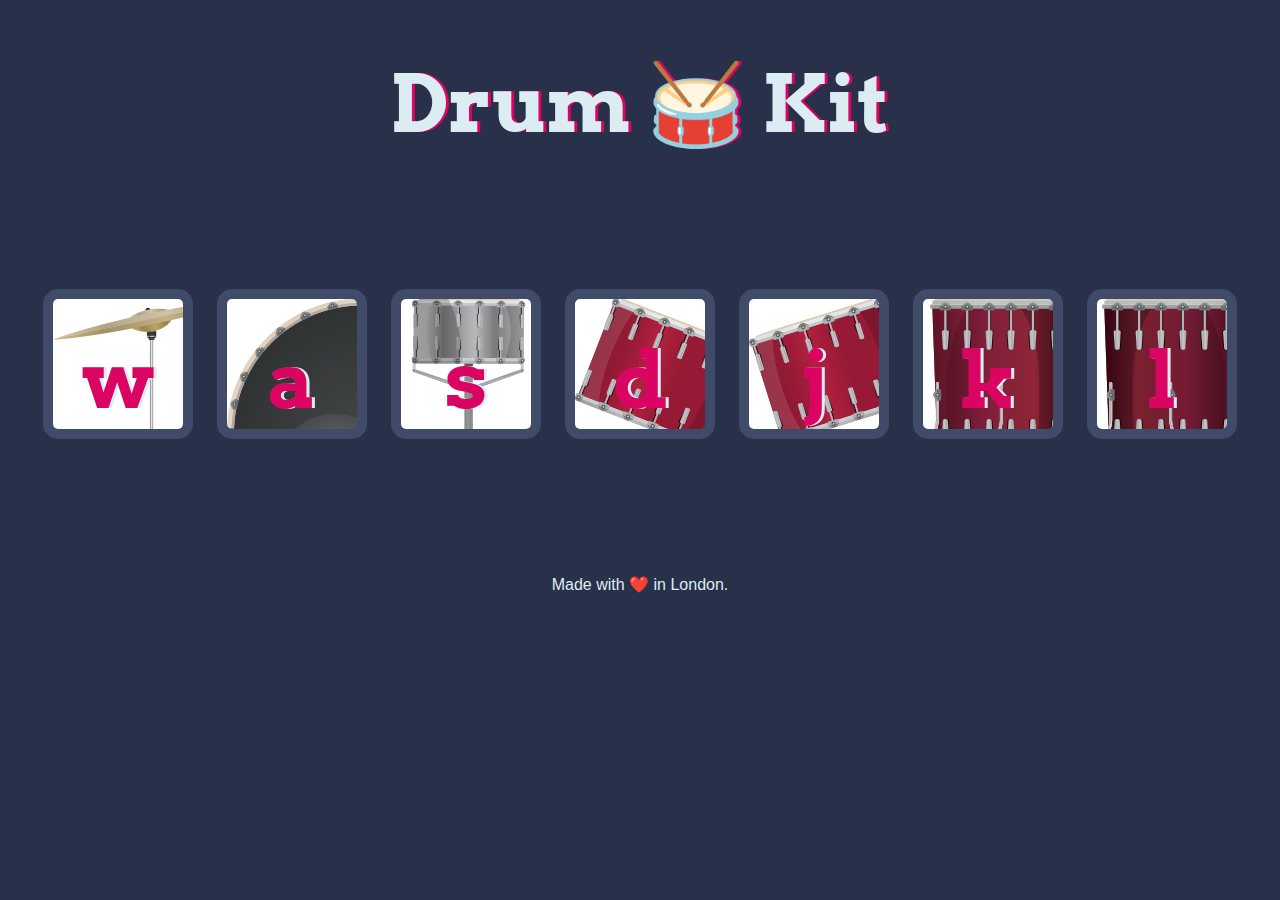
<file: Drum Kit Website/index.html>
<!DOCTYPE html>
<html lang="en" dir="ltr">

<head>
  <meta charset="utf-8">
  <title>Drum Kit</title>
  <link rel="stylesheet" href="styles.css">
  <link href="https://fonts.googleapis.com/css?family=Arvo" rel="stylesheet">
</head>

<body>

  <h1 id="title">Drum 🥁 Kit</h1>
  <div class="set">
    <button class="w drum">w</button>
    <button class="a drum">a</button>
    <button class="s drum">s</button>
    <button class="d drum">d</button>
    <button class="j drum">j</button>
    <button class="k drum">k</button>
    <button class="l drum">l</button>
  </div>

<script src="index.js"></script>
  <footer>
    Made with ❤️ in London.
  </footer>
</body>

</html>
</file>
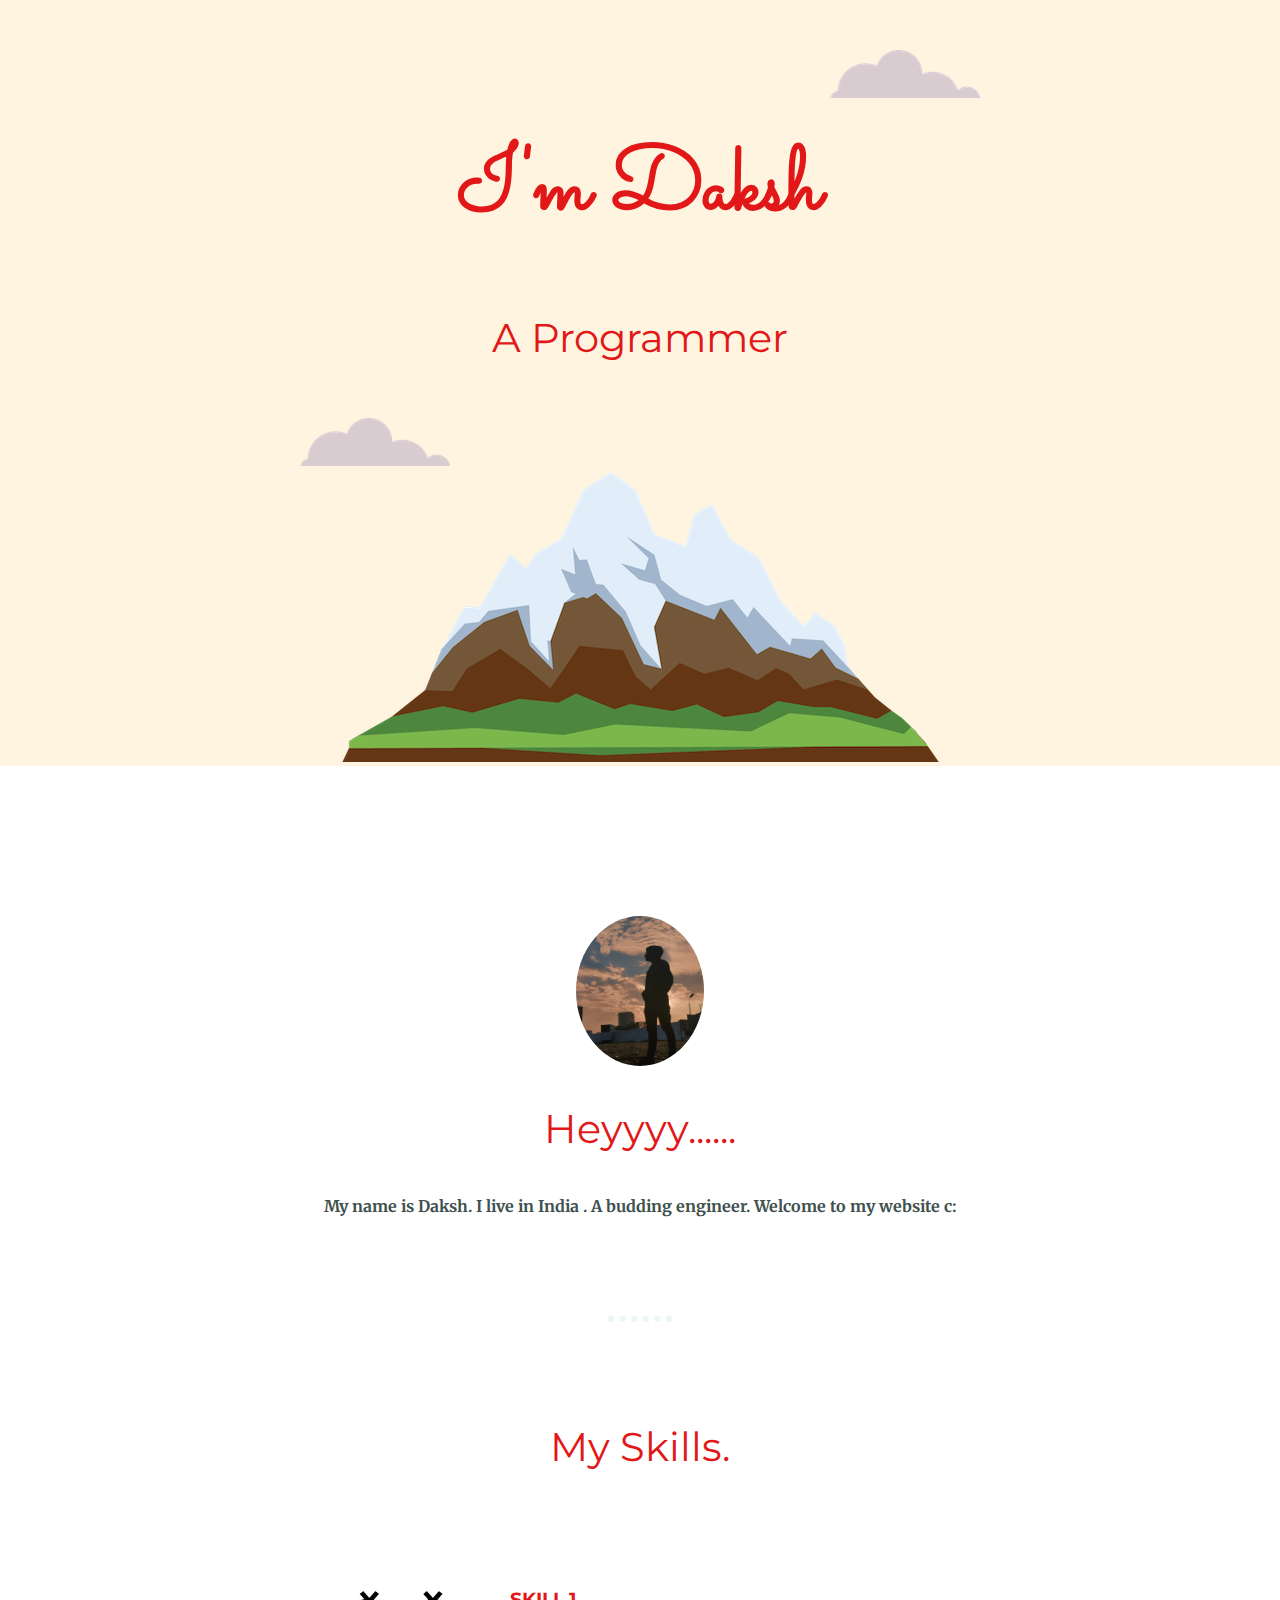
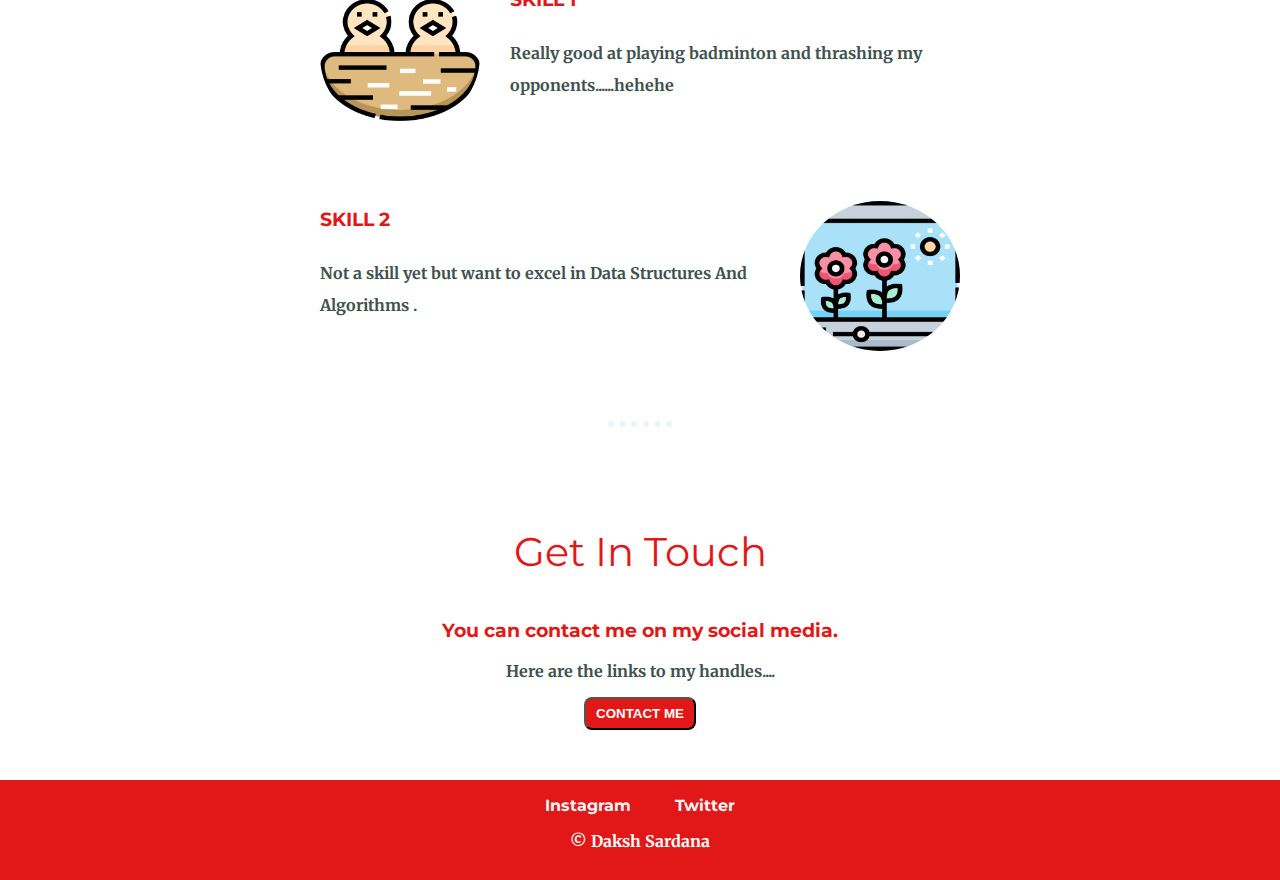
<file: Personal Website/index.html>
<!DOCTYPE html>
<html lang="en">
<head>
    <meta charset="UTF-8">
    <title>Daksh's Website</title>
    <link rel="stylesheet" href="CSS/styles.css">
    <link rel="icon" href="CSS/favicon.ico">
    <link rel="preconnect" href="https://fonts.googleapis.com">
<link rel="preconnect" href="https://fonts.gstatic.com" crossorigin>
<link href="https://fonts.googleapis.com/css2?family=Merriweather&family=Montserrat:ital,wght@1,300&family=Sacramento&display=swap" rel="stylesheet">
</head>
<body>
    <div class="top-container">
        <img class="top-cloud" src="images/cloud.png" alt="cloud-png">
        
    <h1>I'm Daksh</h1>
    <h2>A Programmer</h2>
    <img class="bottom-cloud" src="images/cloud.png" alt="cloud-png">
    <img src="images/mountain.png" alt="mountain-png">
    </div>
    <div class="middle-container">
        
          <img class="profile" src="images/profile.jpg" alt="profile-img">
          <h2>Heyyyy......</h2>
          <p>My name is Daksh. I live in India . A budding engineer. Welcome to my website c:</p>
        </div>
        <hr>
        <div class="skills">
          <h2>My Skills.</h2>
          <div class="skill-row">
            <img class="profile1" src="images/nest.png" alt="nest-img">
            <h3>SKILL 1</h3>
            <p>Really good at playing badminton and thrashing my opponents......hehehe</p>
          </div>
          <div class="skill-row">
            <img class="profile2" src="images/video.png" alt="video-img">
            <h3>SKILL 2</h3>
            <p>Not a skill yet but want to excel in Data Structures And Algorithms .</p>
          </div>
        </div>
        <hr>
        <div class="contact-me">
          <h2>Get In Touch</h2>
          <h3>You can contact me on my social media.</h3>
          <p>Here are the links to my handles....</p>
          <button class="btn" href="mailto:daksh2003sardana@gmail.com">CONTACT ME</button>
        </div>
      </div>
      
      
      <div class="bottom-container">
       
        <div class="f">
        <a class="footer-link" href="https://www.instagram.com/_dakshhhhh._/">Instagram</a>
        <a class="footer-link" href="https://twitter.com/DakshSardana2k3?t=3bCNcK4-ezmZVvzXy7rvvg&s=09">Twitter</a>
      </div>
        <p class="copywrite"> © Daksh Sardana</p>
      </div>
      

    
    
</body>
</html>
</file>
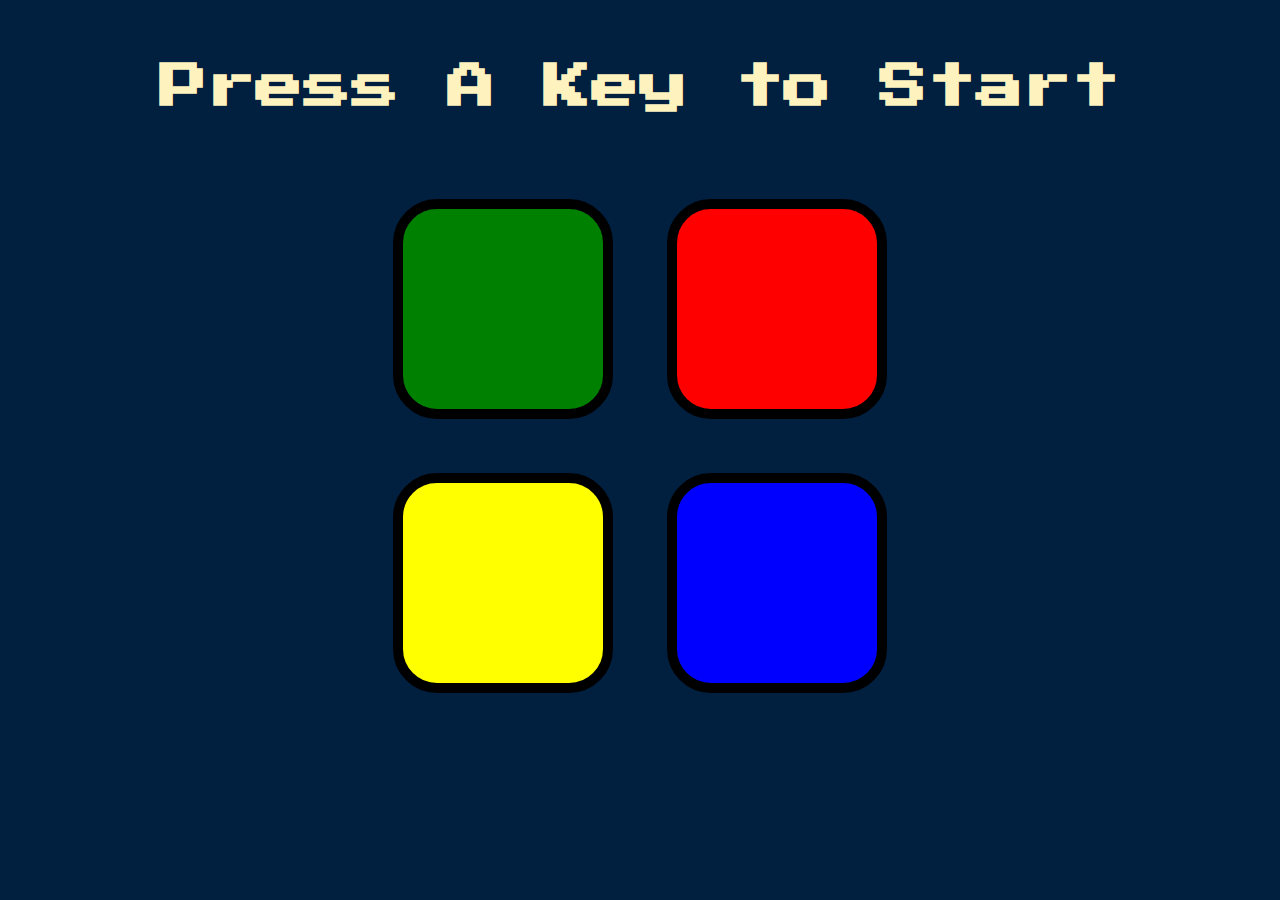
<file: Simon Game/index.html>
<!DOCTYPE html>
<html lang="en" dir="ltr">

<head>
  <meta charset="utf-8">
  <title>Simon Game</title>
  <link rel="stylesheet" href="styles.css">
  <link href="https://fonts.googleapis.com/css?family=Press+Start+2P" rel="stylesheet">
  <script src="https://ajax.googleapis.com/ajax/libs/jquery/3.6.4/jquery.min.js"></script>
</head>

<body>
  <h1 id="level-title">Press A Key to Start</h1>
  <div class="container">
    <div lass="row">

      <div type="button" id="green" class="btn green">

      </div>

      <div type="button" id="red" class="btn red">

      </div>
    </div>

    <div class="row">

      <div type="button" id="yellow" class="btn yellow">

      </div>
      <div type="button" id="blue" class="btn blue">

      </div>

    </div>

  </div>
  <script src="game.js"></script>


</body>


</html>
</file>
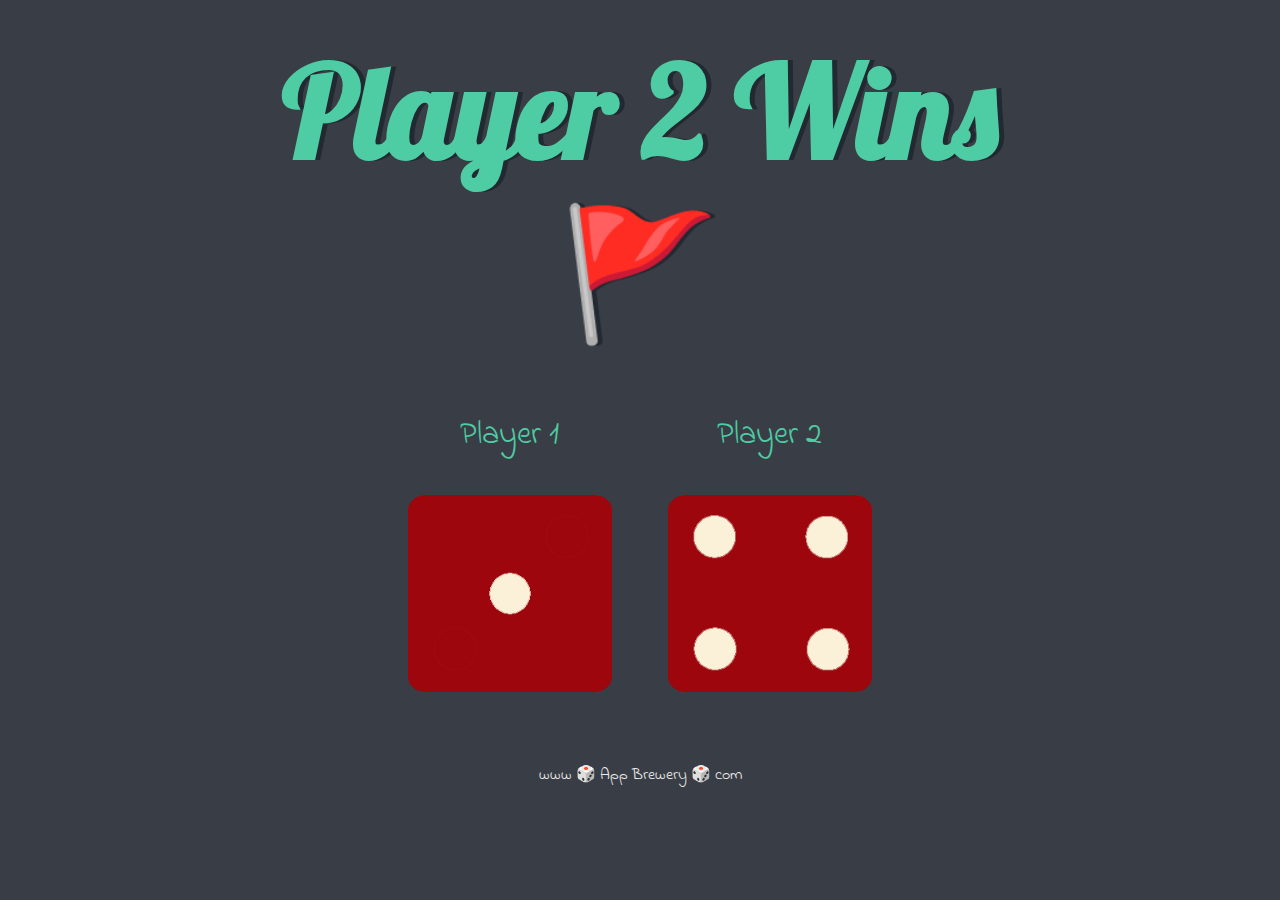
<file: Dicee Website/dicee.html>
<!DOCTYPE html>
<html lang="en" dir="ltr">
  <head>
    <meta charset="utf-8">
    <title>Dicee</title>
    <link rel="stylesheet" href="styles.css">
    
    <link href="https://fonts.googleapis.com/css?family=Indie+Flower|Lobster" rel="stylesheet">

  </head>
  <body>

    <div class="container">
      <h1>Refresh Me</h1>

      <div class="dice">
        <p>Player 1</p>
        <img class="img1" src="images/dice6.png">
      </div>

      <div class="dice">
        <p>Player 2</p>
        <img class="img2" src="images/dice6.png">
      </div>

    </div>

<script src="index.js"></script>
  </body>

  <footer>
    www 🎲 App Brewery 🎲 com
  </footer>
</html>
</file>
<file: Drum Kit Website/styles.css>
body {
  text-align: center;
  background-color: #283149;
}

h1 {
  font-size: 5rem;
  color: #DBEDF3;
  font-family: "Arvo", cursive;
  text-shadow: 3px 0 #DA0463;

}

footer {
  color: #DBEDF3;
  font-family: sans-serif;
}

.w {
  background-image: url(images/crash.png);
}

.a {
  background-image: url(images/kick.png);

}

.s {
  background-image: url(images/snare.png);

}

.d {
  background-image: url(images/tom1.png);

}

.j {
  background-image: url(images/tom2.png);
}

.k {
  background-image: url(images/tom3.png);
}

.l {
  background-image: url(images/tom4.png);
}

.set {
  margin: 10% auto;
}

.game-over {
  background-color: red;
  opacity: 0.8;
}

.pressed {
  box-shadow: 0 3px 4px 0 #DBEDF3;
  opacity: 0.5;
}

.red {
  color: red;
}

.drum {
  outline: none;
  border: 10px solid #404B69;
  font-size: 5rem;
  font-family: 'Arvo', cursive;
  line-height: 2;
  font-weight: 900;
  color: #DA0463;
  text-shadow: 3px 0 #DBEDF3;
  border-radius: 15px;
  display: inline-block;
  width: 150px;
  height: 150px;
  text-align: center;
  margin: 10px;
  background-color: white;
}
</file>
<file: Personal Website/CSS/styles.css>
body {
    margin: 0px;
    text-align: center;
    font-weight: bolder;
    color: #40514E ;
    font-family: 'Merriweather', serif;
}
.top-container{
    position: relative;
    padding-top: 100px;
    background-color: #FFF4E0;
}
.middle-container{
    
       margin: 100px 0px 100px 0px;
    

}
.skill-row{
    width: 50%;
    margin: 100px auto 100px auto;
    text-align: left;
    line-height: 2;

}
.contact-me{
    margin-bottom: 50px;
   
    
}
.btn{
    border-radius: 8px;
    background-color: #E21818;
    color: #ffffff;
    padding: 7px 10px;
    font-weight: bolder;
}
.bottom-container{
    background-color: #E21818;
    padding: 50px auto 50px auto;
    height:100px


}
.footer-link{
    margin: auto 20px auto 20px;
    color: #EAF6F6;
    text-decoration: none;
    font-family: 'montserrat' ,serif;;
    
    

}

h1{
    font-size: 5.625rem;
    line-height: 2;
    margin: 0 auto 0 auto;
    font-family: 'Sacramento',cursive;
    color: #E21818;
}
h2{
    font-size: 2.5rem;
    font-family: 'montserrat', serif;
    color: #E21818;
    font-weight: normal;
    padding-bottom: 10px;
}
h3{
    font-family: 'montserrat', serif;
    color: #E21818;
}
.top-cloud{
    position: absolute;
    right: 300px;
    top: 50px;
    
}
.bottom-cloud{
    position: absolute;
    left: 300px;
    bottom: 300px;
}
.profile{
    height: 150px;
    border-radius: 180%;
    margin-top: 50px;
   width: 10%;

    
}
.profile1{
    height: 150px;
    border-radius: 100%;
    margin-right: 30px;
    width: 25%;
    float: left;
}
.profile2{
    height: 150px;
    border-radius: 100%;
    margin-left: 30px;
    width: 25%;
    float: right;
}
.btn:hover{
    background-color: #F55050;
}
a:hover{
    color:#ffffff
}
.f{
     padding-top: 15px;
}
hr{
   border: 6px dotted; 
   width: 4%;
   color: #EAF6F6;
   border-bottom: none;
   margin: 100px auto;
}
.copywrite{
    color:#ffffff
}
</file>
<file: Simon Game/styles.css>
body {
  text-align: center;
  background-color: #011F3F;
}

#level-title {
  font-family: 'Press Start 2P', cursive;
  font-size: 3rem;
  margin:  5%;
  color: #FEF2BF;
}

.container {
  display: block;
  width: 50%;
  margin: auto;

}

.btn {
  margin: 25px;
  display: inline-block;
  height: 200px;
  width: 200px;
  border: 10px solid black;
  border-radius: 20%;
}

.game-over {
  background-color: red;
  opacity: 0.8;
}

.red {
  background-color: red;
}

.green {
  background-color: green;
}

.blue {
  background-color: blue;
}

.yellow {
  background-color: yellow;
}

.pressed {
  box-shadow: 0 0 20px white;
  background-color: grey;
}
</file>
<file: Dicee Website/styles.css>
.container {
  width: 70%;
  margin: auto;
  text-align: center;
}

.dice {
  text-align: center;
  display:  inline-block;

}

body {
  background-color: #393E46;
}

h1 {
  margin: 30px;
  font-family: 'Lobster', cursive;
  text-shadow: 5px 0 #232931;
  font-size: 8rem;
  color: #4ECCA3;
}

p {
  font-size: 2rem;
  color: #4ECCA3;
  font-family: 'Indie Flower', cursive;
}

img {
  width: 80%;
}

footer {
  margin-top: 5%;
  color: #EEEEEE;
  text-align: center;
  font-family: 'Indie Flower', cursive;

}
</file>
